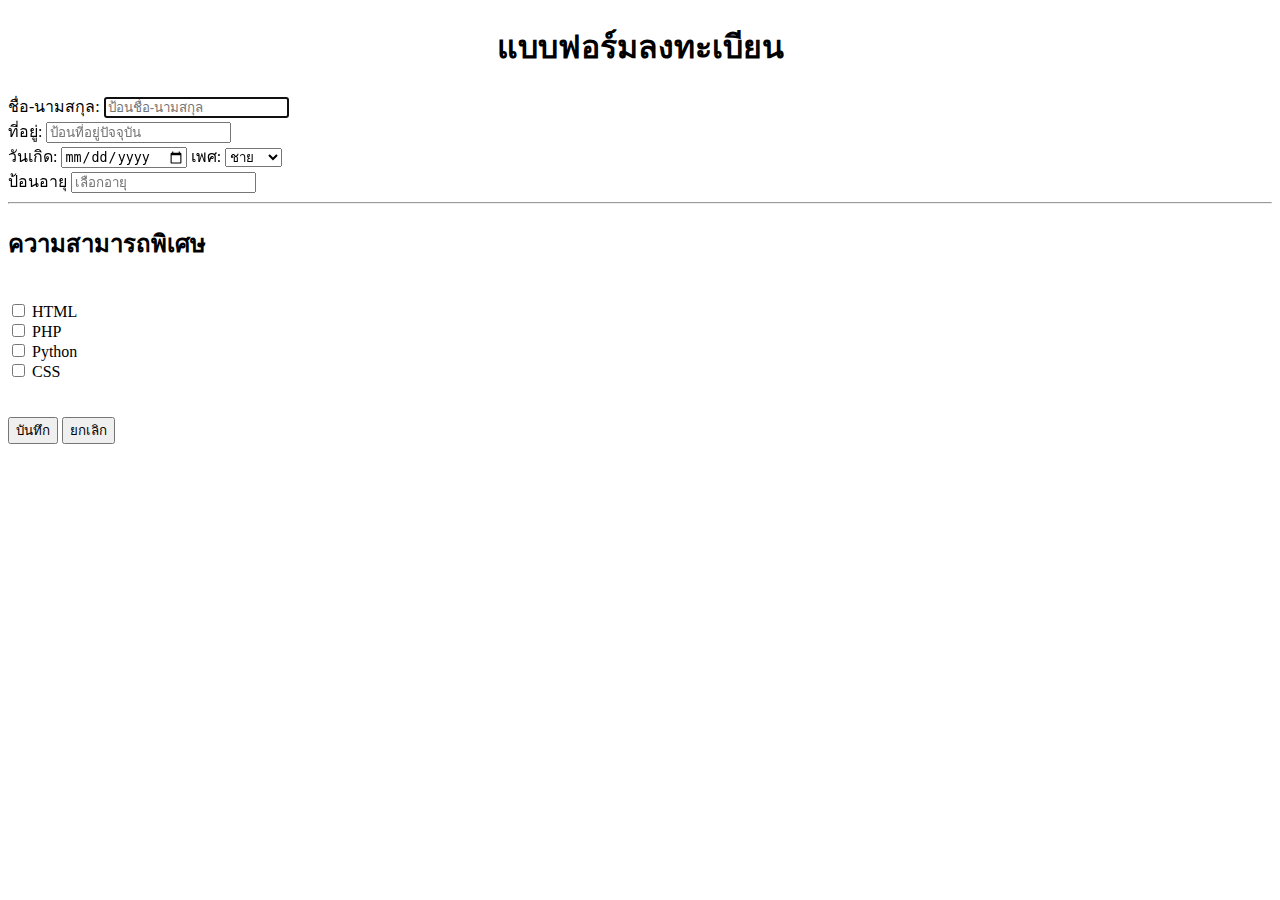
<file: form.html>
<!DOCTYPE html>
<html lang="en">
<head>
    <meta charset="UTF-8">
    <meta name="viewport" content="width=device-width, initial-scale=1.0">
    <title>แบบฟอร์มลงทะเบียน</title>
</head>
<body >
    <h1 align="center">แบบฟอร์มลงทะเบียน</h1>

    <div width="300 px">
        <form id="form1" align="lift" >
            <!-- input text name -->
            <label for="name">ชื่อ-นามสกุล:</label>
            <input type="text" id="textname" placeholder="ป้อนชื่อ-นามสกุล"
            autofocus="autofocus" maxlength="50" required>
            <br>

            <!-- input text address -->
            <label for="address">ที่อยู่:</label> 
            <input type="text" id="address" placeholder="ป้อนที่อยู่ปัจจุบัน" 
            maxlength="100" required>
            <br>

            <!-- input birthday -->
            <label for="birthday">วันเกิด:</label>
            <input type="date" id="birthday" placeholder="เลือกวันเกิด">

            <!-- input sex selection -->
            <label for="sex">เพศ:</label>
            <select name="sex" id="sex">
                <option value="ชาย" selected>ชาย</option>
                <option value="หญิง">หญิง</option>
                <option value="LGBT">LGBT</option>
            </select>
            <br>
            
            <!-- input number age -->
            <label for="age">ป้อนอายุ</label>
            <input type="number" id="age" maxlength="3"
            placeholder="เลือกอายุ">

            <!-- <select name="age" id="age">
                <option value=" 1" selected>1 ปี</option>
                <option value="2">2 ปี</option>
                <option value="3">3 ปี</option>
            </select> -->

            <br><hr>
            
            <h2>ความสามารถพิเศษ</h2>
            <br>
            <div align="left" border="1">
                <input type="checkbox" id="html" type="html" value="html" /> HTML <br>
                <input type="checkbox" id="php" type="php" value="php" /> PHP <br>
                <input type="checkbox" id="python" type="python" value="python" /> Python <br>
                <input type="checkbox" id="css" type="css" value="css" /> CSS <br>
            </div>
            <br><br>

            <!-- button submit -->
            <button type="submit">บันทึก</button>
            <button type="cancle">ยกเลิก</button>
        </form>
    </div>

</body>
</html>
</file>
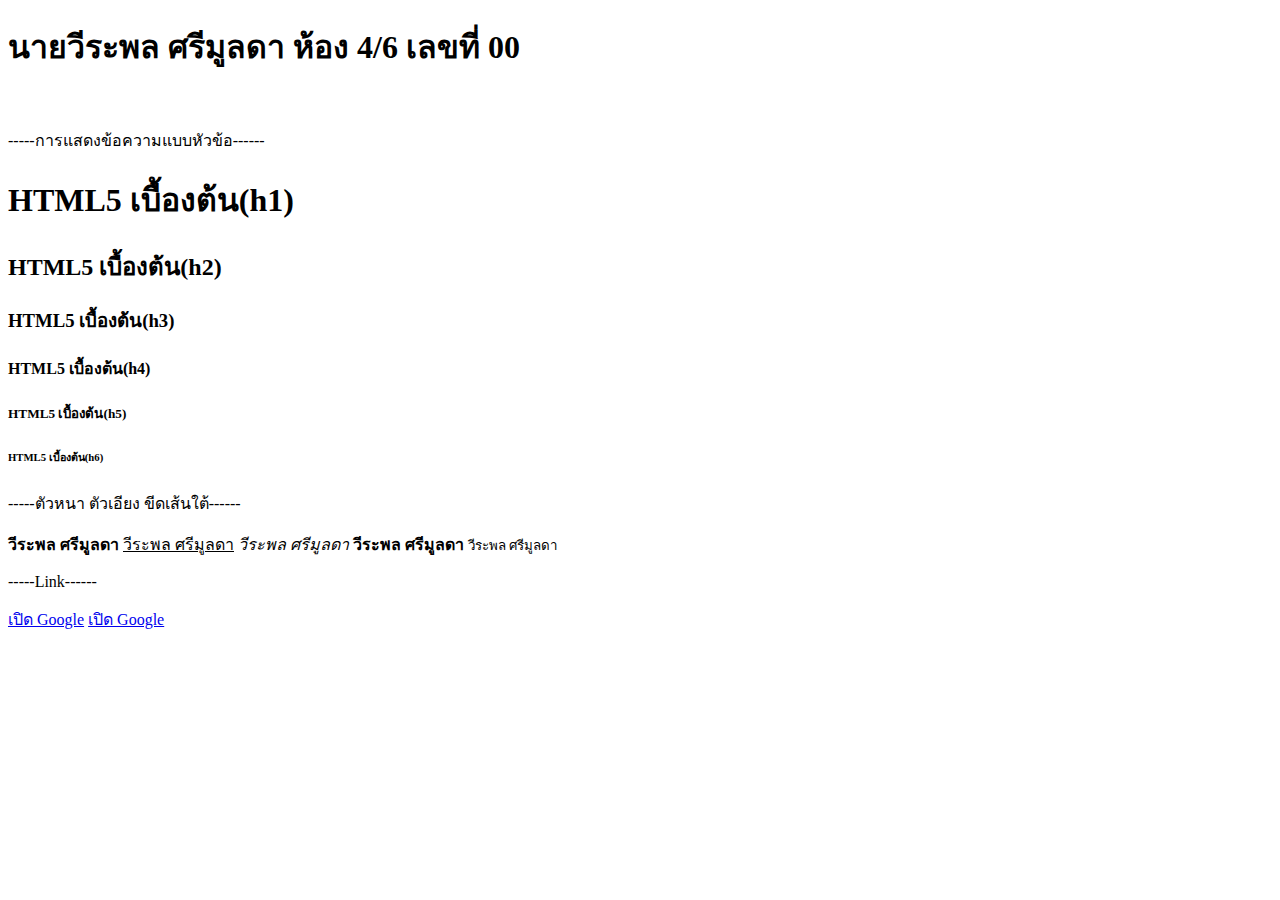
<file: h1.html>
<!DOCTYPE html>
<html lang="en">
<head>
    <meta charset="UTF-8">
    <meta name="viewport" content="width=device-width, initial-scale=1.0">
    <title>Document</title>
</head>
<body>
    <p>
        <h1>นายวีระพล ศรีมูลดา ห้อง 4/6 เลขที่ 00</h1> <br>
        <p>-----การแสดงข้อความแบบหัวข้อ------</p>
        <div>
            <h1>HTML5 เบื้องต้น(h1)</h1>
            <h2>HTML5 เบื้องต้น(h2)</h2>
            <h3>HTML5 เบื้องต้น(h3)</h3>
            <h4>HTML5 เบื้องต้น(h4)</h4>
            <h5>HTML5 เบื้องต้น(h5)</h5>
            <h6>HTML5 เบื้องต้น(h6)</h6>
        </div>
        <p>-----ตัวหนา ตัวเอียง ขีดเส้นใต้------</p>
        <div>
            <b>วีระพล ศรีมูลดา</b>
            <u>วีระพล ศรีมูลดา</u>
            <i>วีระพล ศรีมูลดา</i>
            <strong>วีระพล ศรีมูลดา</strong>
            <small>วีระพล ศรีมูลดา</small>
        </div>
        <p>-----Link------</p>
        <div>
            <a href="http://www.google.co.th"> เปิด Google</a>
            <a href="http://www.google.co.th" target="_blank"> เปิด Google</a>
        </div>

    </p>
</body>
</html>
</file>
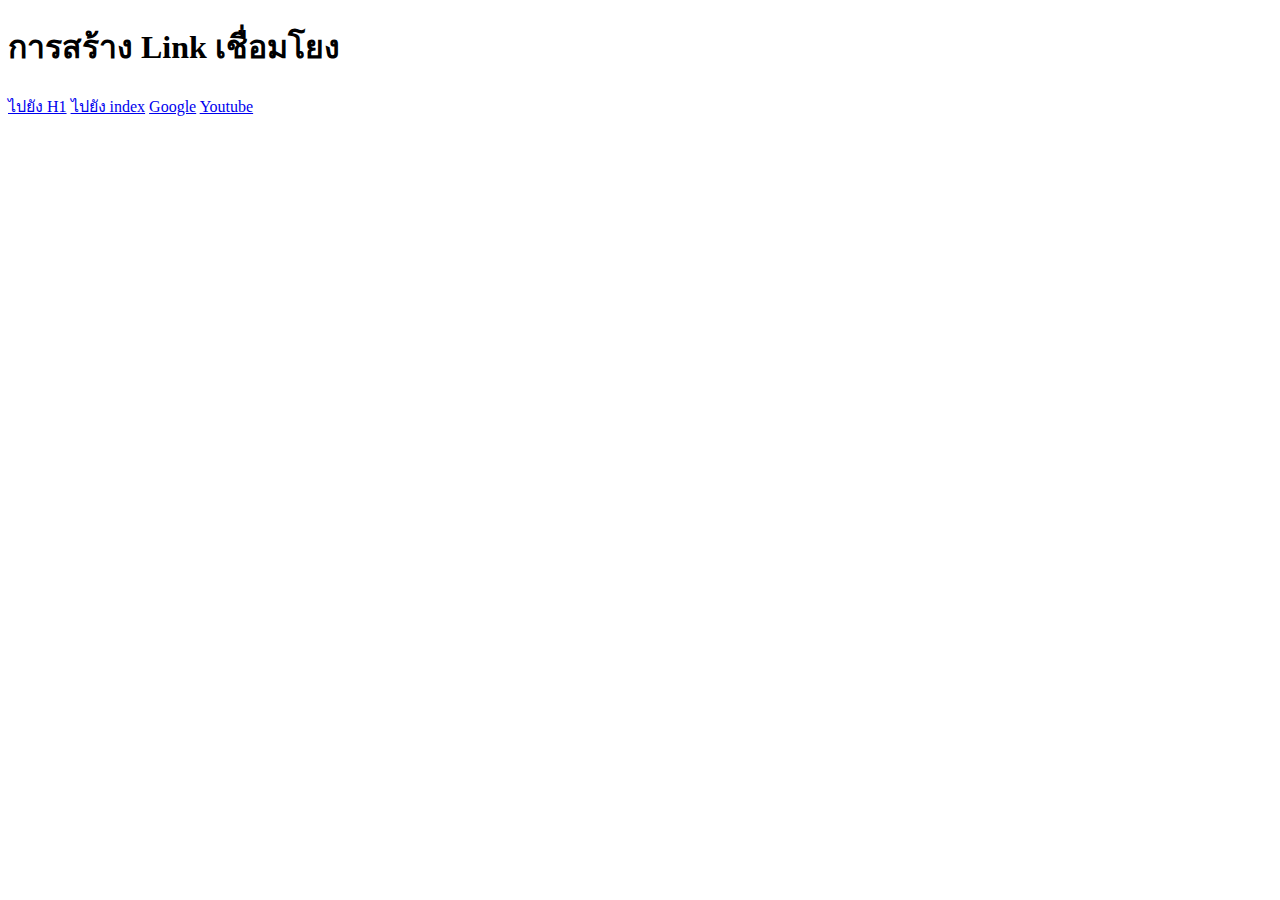
<file: link.html>
<!DOCTYPE html>
<html lang="en">
<head>
    <meta charset="UTF-8">
    <meta name="viewport" content="width=device-width, initial-scale=1.0">
    <title>Document</title>
</head>
<body>
    <div>
        <p><h1>การสร้าง Link เชื่อมโยง</h1></p>
        <!-- การเชื่อมโยงภายใน -->
        <a href="h1.html" target="_blank">ไปยัง H1</a>
        <a href="index.html" target="_blank">ไปยัง index</a>

        <!-- การเชื่อมโยงภายนอก http:// -->
        <a href="http://www.google.co.th" target="_blank">Google</a>
        <a href="http://www.youtube.com" target="_blank">Youtube</a> 
    
    </div>
</body>
</html>
</file>
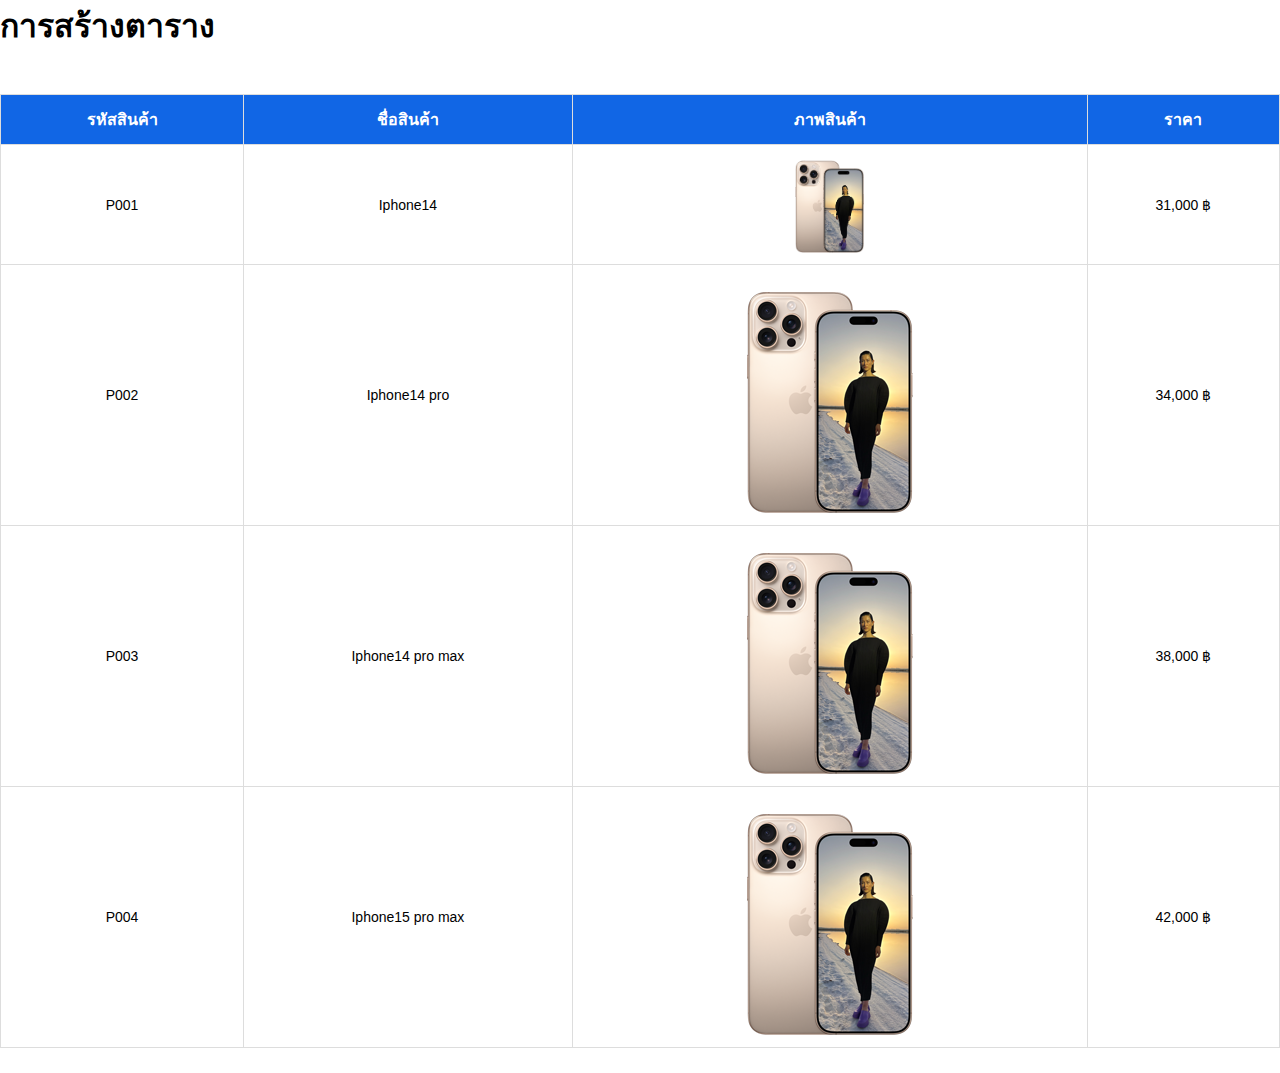
<file: table.html>
<!DOCTYPE html>
<html lang="en">

<head>
  <meta charset="UTF-8">
  <meta name="viewport" content="width=device-width, initial-scale=1.0">
  <title>การสร้าง table</title>
  <link rel="stylesheet" href="style.css">
</head>

<body>
  <div>
    <p>
    <h1>การสร้างตาราง</h1>
    </p><br>
    <table class="styled-table">
      <!-- ส่วนหัวของตาราง -->
      <thead>
        <tr>
          <th>รหัสสินค้า</th>
          <th>ชื่อสินค้า</th>
          <th>ภาพสินค้า</th>
          <th>ราคา</th>
        </tr>
      </thead>
      <tbody>
        <tr>
          <td>P001</td>
          <td>Iphone14</td>
          <td><img src="img/image1.png" alt="iphone14" height="100px" width="=50px"></td>
          <td>31,000 ฿</td>
        </tr>
        <tr>
          <td>P002</td>
          <td>Iphone14 pro</td>
          <td><img src="img/image1.png" alt="iphone14pro"></td>
          <td>34,000 ฿</td>
        </tr>
        <tr>
          <td>P003</td>
          <td>Iphone14 pro max</td>
          <td><img src="img/image1.png" alt="iphone14prom"></td>
          <td>38,000 ฿</td>
        </tr>
        <tr>
          <td>P004</td>
          <td>Iphone15 pro max</td>
          <td><img src="img/image1.png" alt="iphone15prom"></td>
          <td>42,000 ฿</td>
        </tr>
      </tbody>

    </table>
  </div>
</body>

</html>
</file>
<file: style.css>
* {
  /* กำหนด font ให้กับเว็บไซต์ */
  font-family: Arial, Helvetica, sans-serif;

  /* กำหนดรูปแบบ link */
  text-decoration: none;

  margin: 0;
  padding: 0;
  box-sizing: 0;
}

/* ---------tabla style---------- */
  /*----ตั้งค่าแสดงผลของตาราง-----*/
  .styled-table {
    width: 100%;
    border-collapse: collapse;
    margin: 25px 0;
    font-family: Arial, Helvetica, sans-serif;
}
/* ตกแต่งหัวของตาราง */
.styled-table th {
  background-color: #1166e5;
  color: #fff;
  text-align: center;
  padding: 12px 15px ;
  font-size: 16px;
}
/* ตกแต่งแถวตาราง */
.styled-table td {
  font-size: 14px;
  text-align: center;
  padding: 8px 12px;
/* border: 1 solid #1166e5; */
}
.styled-table tr:hover {
  background-color: #f2f2f2;
}
/* ตกแต่งเส้นขอบตาราง */
.styled-table, .styled-table th, .styled-table td {
  border: 1px solid #ddd;
}

/*------------------Menu-------------------*/

.container{
  max-width: 1140px;
  margin: 0 auto;
}
nav{
  background-color: #474849;
  overflow: hidden;
}
.nav-con{
  display: flex;
  justify-content: space-between;
  list-style: none;
  margin-left: 10px;
  padding: 14px 16px;
}
.menu{
  display: flex;
  overflow: hidden;
}
.menu li{
  float: left;
  color: #001aff;
  list-style: none;
  margin-left: 10px;
  padding: 14px 16px;
}
.menu a:hover{
  background-color: #f41c1c;
}
.menu a:active{
  background-color: #25ed40;
  text-decoration: none;
}
a{
  color: #ffffff;
}
.logo{
  font-size: 30px;
}

/*--------------dropdownmenu---------------*/
/*navbar container*/
.navbar{
  overflow: hidden;
  background-color: #474849;
  /* font-family: Impact, Haettenschweiler, 'Arial Narrow Bold', sans-serif; */
}
/*link inside navbar*/
.navbar a {
  float: left;
  font-size: 14px;
  color: #ffffff;
  text-align: center;
  padding: 14px 16px;
  text-decoration: none;
}
/*dropdown-container*/
.dropdown{
  float: left;
  overflow: hidden;
}
/*dropdown-btn*/
.dropdown .dropbtn{
  font-size: 14px;
  border: none;
  outline: none;
  color: #ffffff;
  padding: 14px 16px;
  background-color: inherit;
  margin: 0;
}
.navbar a:hover, .dropdown:hover .dropbtn{
  background-color: #f41c1c;
}

.dropdown-content{
  display: none;
  position: absolute;
  background-color: #ffffff;
  min-width:160px;
  box-shadow: 0px 8px 16px 0px rgba(0, 0, 0, 0.2);
  z-index: 1;
}
/*Link inside dropdown*/
.dropdown-content a{
  float: none;
  color: #000;
  padding: 14px 16px;
  text-decoration: none;
  display: block;
  text-align: left;
}
.dropdown-content a:hover{
  background-color: #ddd;
}

.dropdown:hover .dropdown-content{
  display: block;
}
</file>
